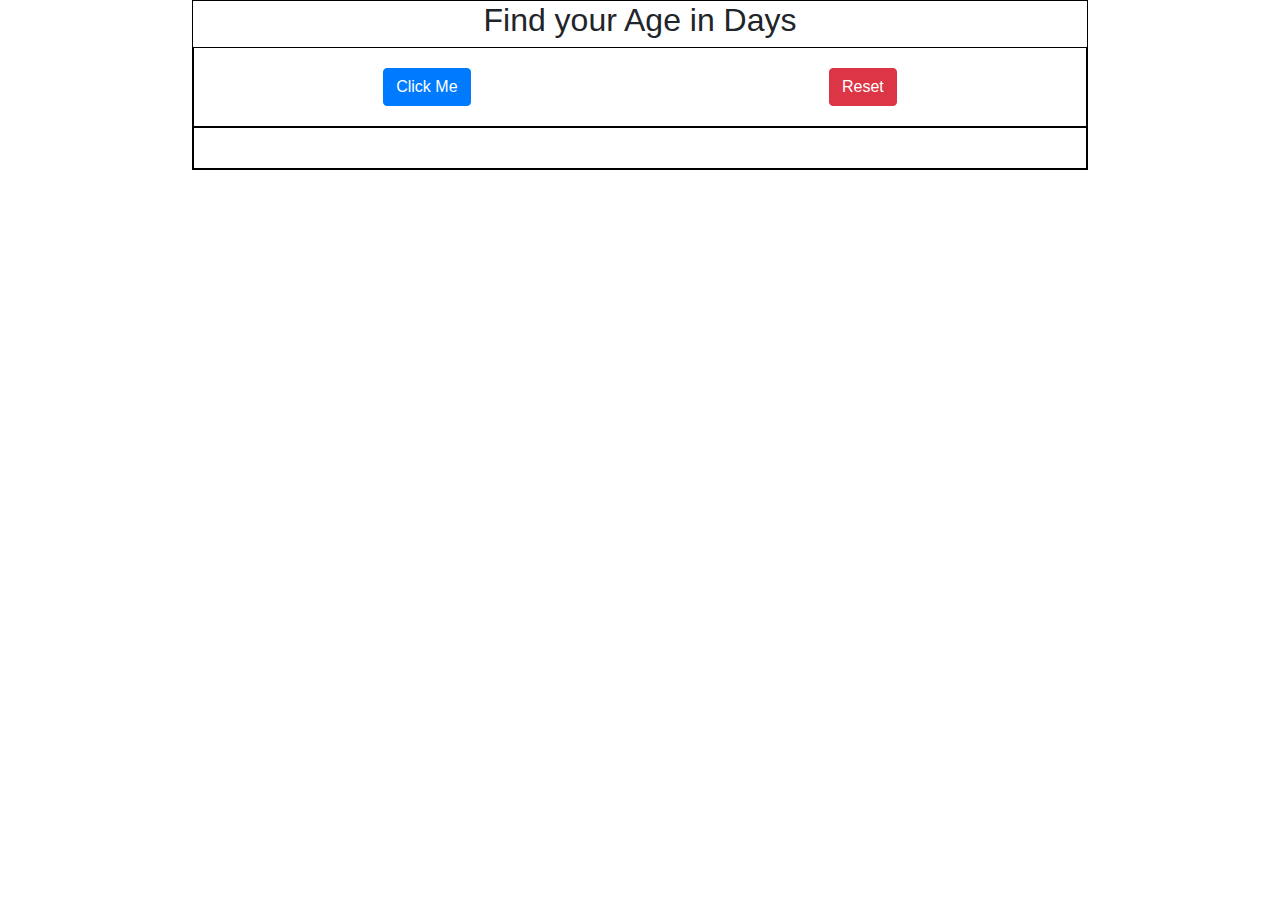
<file: Age in days/index.html>
<html lang="en">
<head>
    <meta charset="UTF-8">
    <meta name="viewport" content="width=device-width, initial-scale=1.0">
    <title>Age In Days</title>
    <link rel="stylesheet" href="https://stackpath.bootstrapcdn.com/bootstrap/4.5.0/css/bootstrap.min.css">
    <link rel="stylesheet" href="static/style.css">
</head>
<body>
    <div class="container-1">
        <h2>Find your Age in Days</h2>
        <div class="flex-box-container-1">
            <div>
                <button class="btn btn-primary" onclick="ageInDays()">Click Me</button>
            </div>
            <div>
                <button class="btn btn-danger" onclick="reset()">Reset</button>
            </div>
        </div>

        <div class="flex-box-container-1">
            <div id="flex-box-result"></div>
        </div>

    </div>

    <script src="static/home.js"></script>
</body>
</html>
</file>
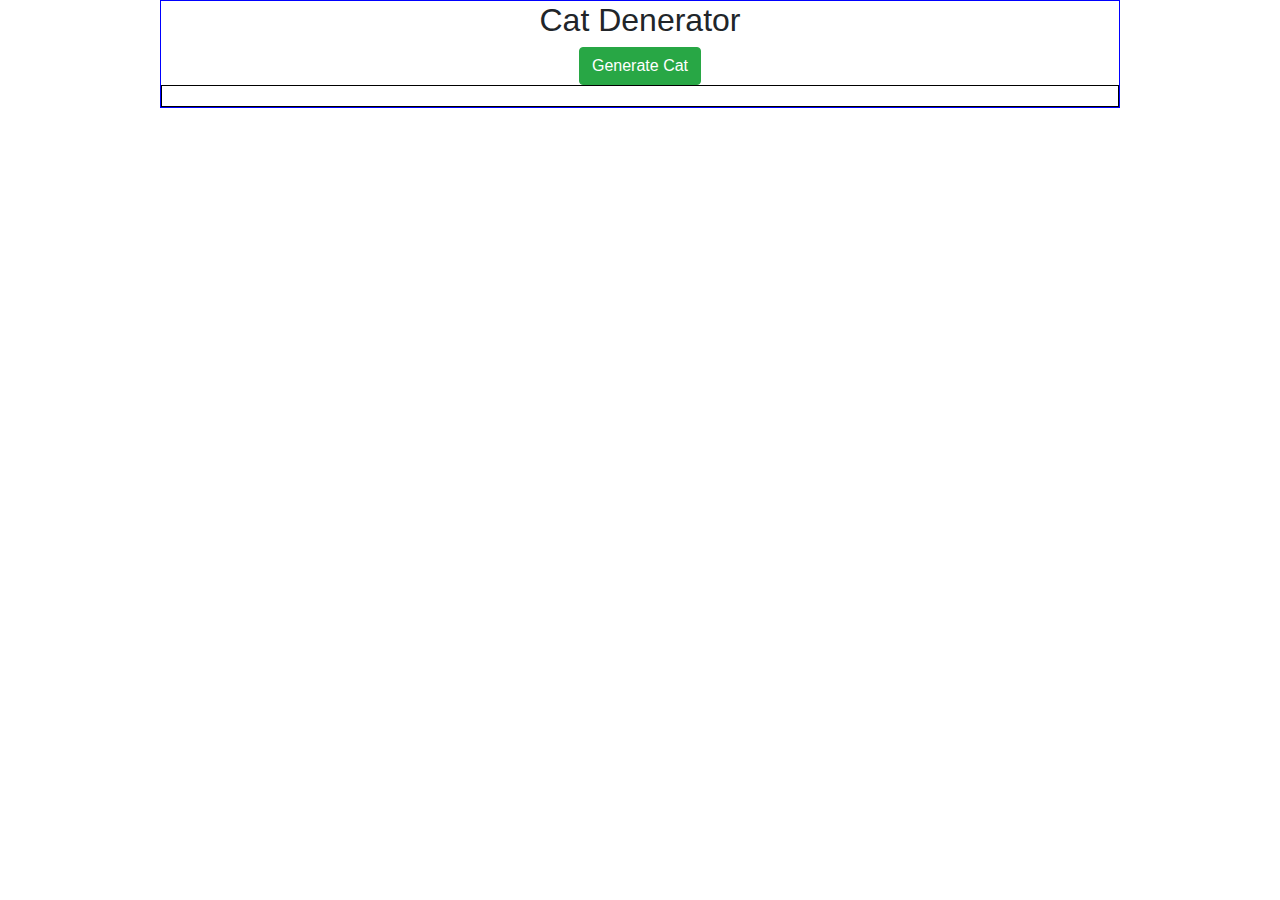
<file: Cat Generator/index.html>
<html lang="en">
<head>
    <meta charset="UTF-8">
    <meta name="viewport" content="width=device-width, initial-scale=1.0">
    <title>Cat Generator</title>
    <link rel="stylesheet" href="https://stackpath.bootstrapcdn.com/bootstrap/4.5.0/css/bootstrap.min.css">
    <link rel="stylesheet" href="static/style.css">
</head>
<body>
    <div class="container-2">
        <h2>Cat Denerator</h2>
        <button class="btn btn-success" id="catgenerator" onclick="gen_cat()">Generate Cat</button> 
        
        <div class="flex-box-container-2" id='flex-cat-gen'>
        </div>
    </div>

    <script src="static/home.js"></script>
</body>
</html>
</file>
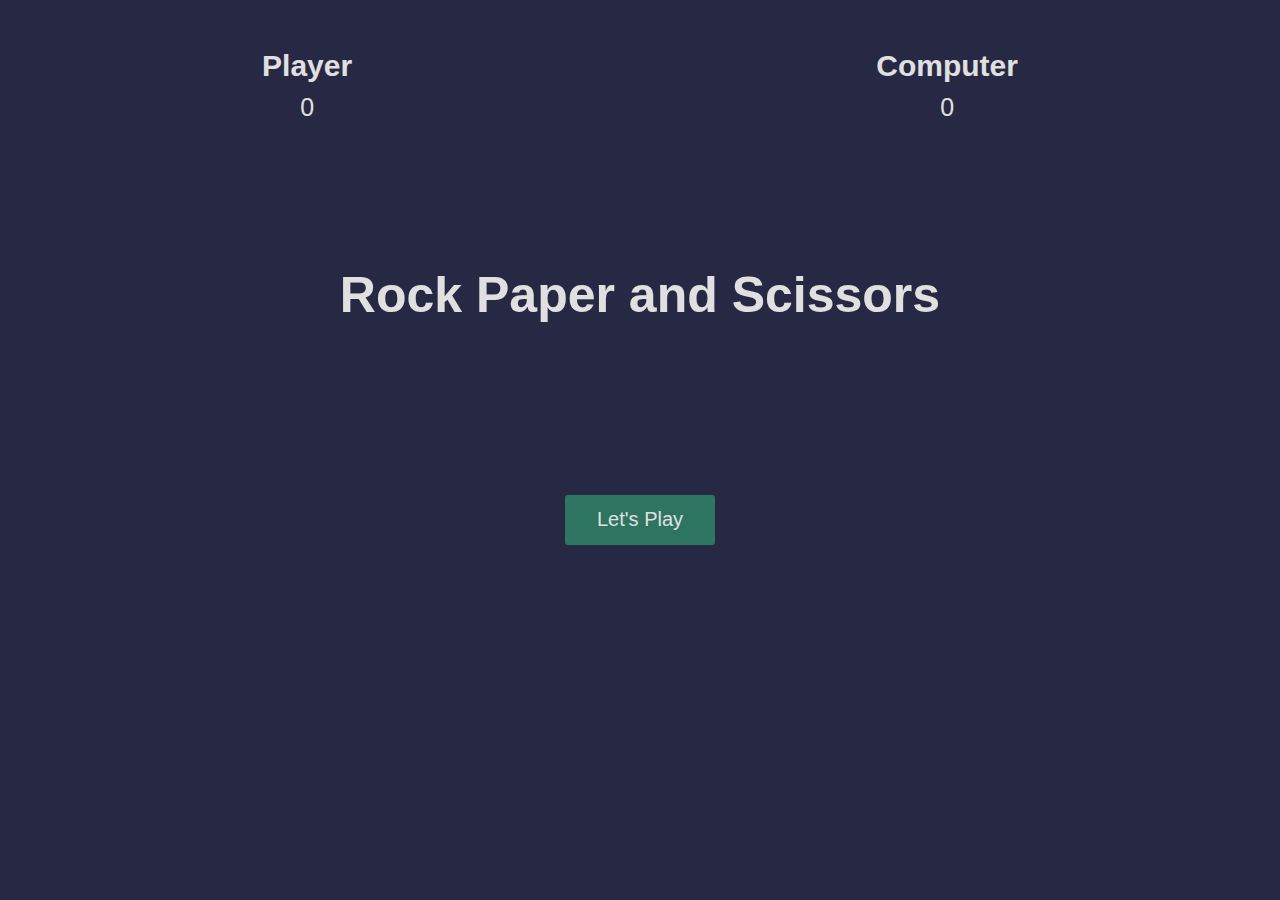
<file: Rock Paper Scissor_Advance_JS/index.html>
<!DOCTYPE html>
<html lang="en">
  <head>
    <meta charset="UTF-8" />
    <meta name="viewport" content="width=device-width, initial-scale=1.0" />
    <meta http-equiv="X-UA-Compatible" content="ie=edge" />
    <link rel="stylesheet" href="static/style.css" />
    <title>Rock paper and scissors</title>
  </head>
  <body>
    <section class="game">
      <div class="score">
        <div class="player-score">
          <h2>Player</h2>
          <p>0</p>
        </div>
        <div class="computer-score">
          <h2>Computer</h2>
          <p>0</p>
        </div>
      </div>

      <div class="intro">
        <h1>Rock Paper and Scissors</h1>
        <button>Let's Play</button>
      </div>

      <div class="match fadeOut">
        <h2 class="winner">Choose an option</h2>
        <div class="hands">
          <img class="player-hand" src="design/rock.png" alt="" />
          <img class="computer-hand" src="design/rock.png" alt="" />
        </div>
        <div class="options">
          <button class="rock">rock</button>
          <button class="paper">paper</button>
          <button class="scissors">scissors</button>
        </div>
      </div>
    </section>

    <script src="static/app.js"></script>
  </body>
</html>
</file>
<file: Age in days/static/style.css>
.container-1{
    border: 1px solid black;
    margin: 0 auto;
    width: 70%;
    text-align: center;
}

.flex-box-container-1{
    display: flex;
    border: 1px solid black;
    padding: 10px;
    flex-wrap: wrap;
    flex-direction: row;
    justify-content: space-around;
}

.flex-box-container-1 div{
    padding: 10px;
    display: flex;
    align-items: center;
}
</file>
<file: Cat Generator/static/style.css>
.container-2{
    border: 1px solid blue;
    margin: 0 auto;
    width: 75%;
    text-align: center;
}

.flex-box-container-2{
    display: flex;
    border: 1px solid black;
    flex-wrap: wrap;
    padding: 10px;
    justify-content: space-around;
}

.flex-box-container-2 img{
    box-shadow: 0px 10px 50px rgba(62, 46, 0, 0.76);
    margin: 10px;
}
</file>
<file: Rock Paper Scissor_Advance_JS/static/style.css>
* {
    margin: 0;
    padding: 0;
    box-sizing: border-box;
  }
  
  section {
    height: 100vh;
    background-color: rgb(39, 41, 68);
    font-family: sans-serif;
  }
  
  .score {
    color: rgb(224, 224, 224);
    height: 20vh;
    display: flex;
    justify-content: space-around;
    align-items: center;
  }
  .score h2 {
    font-size: 30px;
  }
  .score p {
    text-align: center;
    padding: 10px;
    font-size: 25px;
  }
  
  .intro {
    color: rgb(224, 224, 224);
    height: 50vh;
    display: flex;
    flex-direction: column;
    align-items: center;
    justify-content: space-around;
    transition: opacity 0.5s ease;
  }
  
  .intro h1 {
    font-size: 50px;
  }
  .intro button,
  .match button {
    width: 150px;
    height: 50px;
    background: none;
    border: none;
    color: rgb(224, 224, 224);
    font-size: 20px;
    background: rgb(45, 117, 96);
    border-radius: 3px;
    cursor: pointer;
  }
  
  .match {
    position: absolute;
    top: 50%;
    left: 50%;
    transform: translate(-50%, -50%);
    transition: opacity 0.5s ease 0.5s;
  }
  .winner {
    color: rgb(224, 224, 224);
    text-align: center;
    font-size: 50px;
  }
  
  .hands,
  .options {
    display: flex;
    justify-content: space-around;
    align-items: center;
  }
  
  .player-hand {
    transform: rotateY(180deg);
  }
  
  div.fadeOut {
    opacity: 0;
    pointer-events: none;
  }
  
  div.fadeIn {
    opacity: 1;
    pointer-events: all;
  }
  
  @keyframes shakePlayer {
    0% {
      transform: rotateY(180deg) translateY(0px);
    }
    15% {
      transform: rotateY(180deg) translateY(-50px);
    }
    25% {
      transform: rotateY(180deg) translateY(0px);
    }
    35% {
      transform: rotateY(180deg) translateY(-50px);
    }
    50% {
      transform: rotateY(180deg) translateY(0px);
    }
    65% {
      transform: rotateY(180deg) translateY(-50px);
    }
    75% {
      transform: rotateY(180deg) translateY(0px);
    }
    85% {
      transform: rotateY(180deg) translateY(-50px);
    }
    100% {
      transform: rotateY(180deg) translateY(0px);
    }
  }
  
  @keyframes shakeComputer {
    0% {
      transform: translateY(0px);
    }
    15% {
      transform: translateY(-50px);
    }
    25% {
      transform: translateY(0px);
    }
    35% {
      transform: translateY(-50px);
    }
    50% {
      transform: translateY(0px);
    }
    65% {
      transform: translateY(-50px);
    }
    75% {
      transform: translateY(0px);
    }
    85% {
      transform: translateY(-50px);
    }
    100% {
      transform: translateY(0px);
    }
  }
</file>
